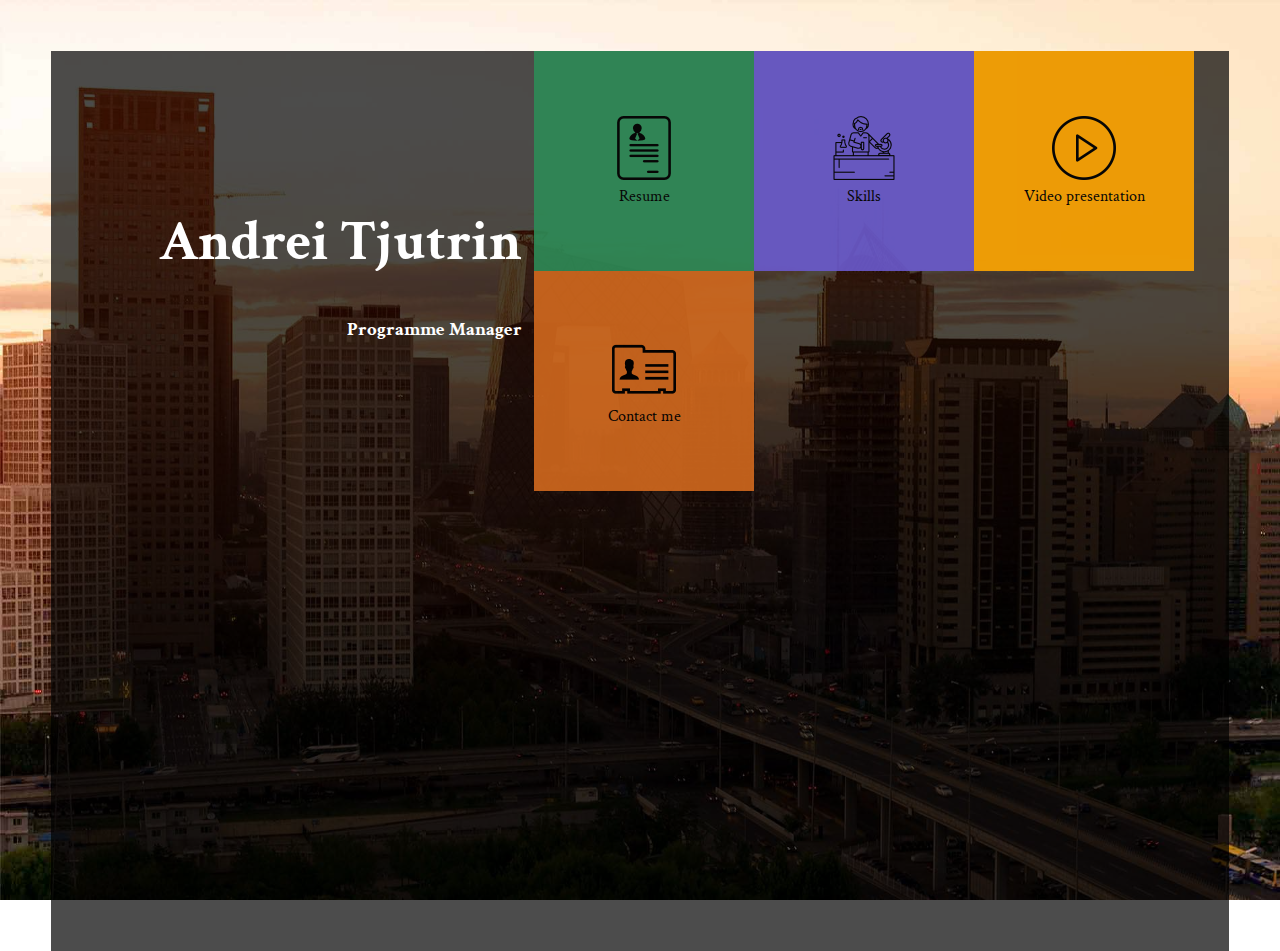
<file: index.html>
<!DOCTYPE html>
<html lang="en">
  <head>
    <link href='https://fonts.googleapis.com/css?family=Open+Sans:300,300italic,600,800' rel='stylesheet' type='text/css'>
    <meta charset="utf-8">
    <meta name="description" content="portfolio">
    <meta name="keywords" content="portfolio website">
    <title>Personal portfolio</title>
    <link rel="stylesheet" href="css/normalize.css">
    <link rel="stylesheet" href="css/style.css">
	<link href='https://fonts.googleapis.com/css?family=Crimson+Text' rel='stylesheet' type='text/css'>
</head>
<body>
	<div id="bodyPic" class="bodyPicIm"></div>
	<section class="indexBackground clearfix">
		<article class="intro floatLeft">
	    <h1>Andrei Tjutrin</h1>
	    <h3>Programme Manager</h3>
      	</article>
      	<article class="column">
	      	<div class="resume menuCol">
		      	<a href="resume.html" class="aUrl">
		      		<span class="imAnim"> <img src="images/icons/resume.png"></span>
		      		<span class="textCenter">Resume</span>
		      	</a>
	      	</div>
	      	<div class="skills menuCol">
		      	<a href="resume.html#experienceJump4" class="aUrl">
		      		<span class="imAnim"><img src="images/icons/skills.png"></span>
		      		<span class="textCenter">Skills</span>
		      	</a>
	      	</div>
	      	<div class="video menuCol">
		      	<a href="#" class="aUrl">
		      		<span class="imAnim"><img src="images/icons/video.png"></span>
		      		<span class="textCenter">Video presentation</span>
		      	</a>
	      	</div>
	      	<div class="contact menuCol">
		      	<a href="#" class="aUrl">
		      		<span class="imAnim"><img src="images/icons/contact.png"></span>
		      		<span class="textCenter">Contact me</span>
		      	</a>
	      	</div>
      	</article>
	</section>
	<script src="http://ajax.googleapis.com/ajax/libs/jquery/2.1.3/jquery.min.js"></script>
	<script type="text/javascript" src="js/style.js"></script>
</body>
</html>
</file>
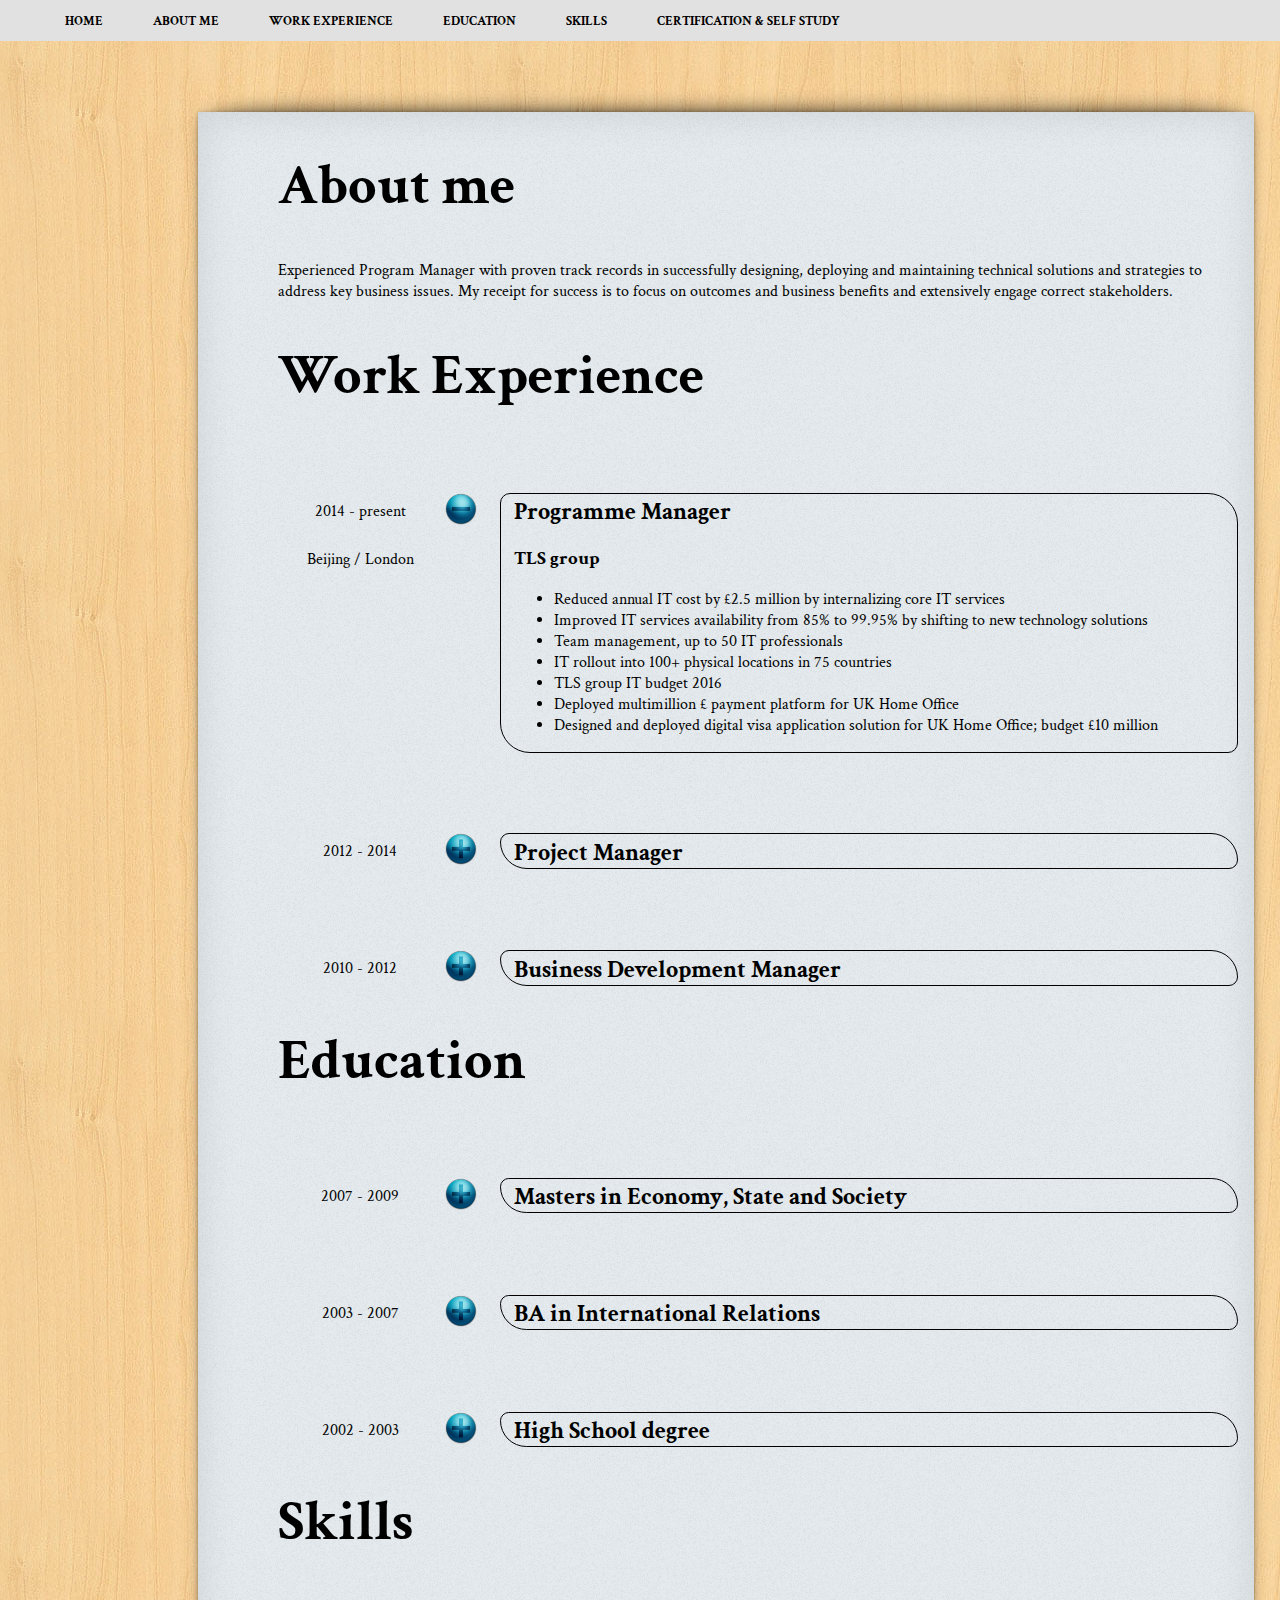
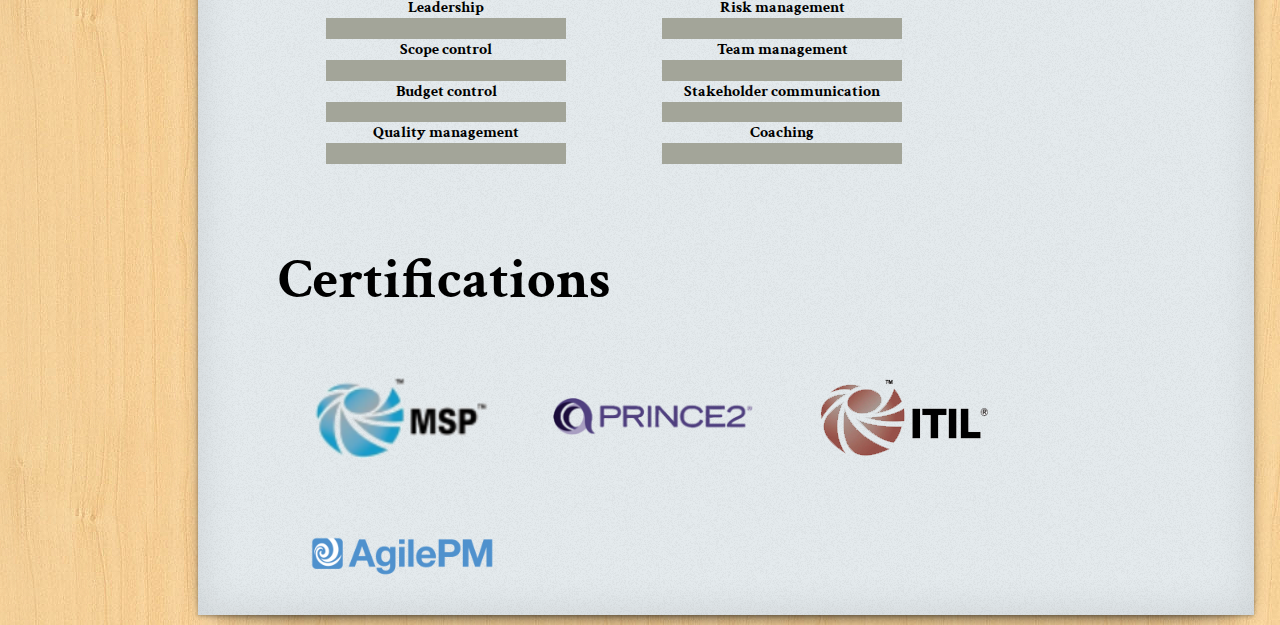
<file: resume.html>
<!DOCTYPE html>
<html lang="en">
  <head>
    <link href='https://fonts.googleapis.com/css?family=Open+Sans:300,300italic,600,800' rel='stylesheet' type='text/css'>
    <meta charset="utf-8">
    <meta name="description" content="resume">
    <meta name="keywords" content="one, two, three">
    <meta name="viewport" content="width=device-width, initial-scale=1.0">
    <title>Resume</title>
    <link rel="stylesheet" href="css/normalize.css">
    <link rel="stylesheet" href="css/style.css">
<link href='https://fonts.googleapis.com/css?family=Crimson+Text' rel='stylesheet' type='text/css'>
</head>
<body class="bdResume">
	<div class="navMobile">
		<img src="images/icons/nav.png">
	</div>
	<nav id="scrollNav" class="navResume">
		<ul>
			<li class="hvr-shutter-in-vertical"><a href="index.html">Home</a></li>
			<li class="hvr-shutter-in-vertical navAnim1"><a href="#experienceJump1">About me</a></li>
			<li class="hvr-shutter-in-vertical navAnim2"><a href="#experienceJump2">Work Experience</a></li>
			<li class="hvr-shutter-in-vertical navAnim3"><a href="#experienceJump3">Education</a></li>
			<li class="hvr-shutter-in-vertical navAnim4"><a href="#experienceJump4">Skills</a></li>
			<li class="hvr-shutter-in-vertical navAnim5"><a href="#experienceJump5">Certification & Self study</a></li>					
		</ul>
	</nav>
	<div><a name="experienceJump1"></a></div>

<!-- ***********************************************************************-->
<!--Introduction about myself-->
<!-- ***********************************************************************-->
	<div class="openall"> <button><img src="images/icons/openall.png"></button> </div>
	<section class="cvTemplateBody shadowEffect">
		<div class="presentation navAnimation1">
			<h1>About me</h1>
			<div><a name="experienceJump2"></a></div>
			<p>Experienced Program Manager with proven track records in successfully designing, deploying and maintaining technical solutions and strategies to address key business issues. My receipt for success is to focus on outcomes and business benefits and extensively engage correct stakeholders.</p>
		</div>
<!-- ***********************************************************************-->
<!--Work & professional experience-->
<!-- ***********************************************************************-->
		<div class="workExperience">
			<h1>Work Experience</h1>
			<div class="experienceSection clearfix navAnimation2">
				<div class="floatLeft leftColumn"> 
					<p class="plusMinusAlignmentP">2014 - present</p>
					<p class="cityAlign hiddenExp">Beijing / London</p>
				</div>
				<div class="floatLeft middleColumn buttonSpecial"> 
					<button id="plus1" class="buttonResume buttonMinus icon-trigger"></button> 
				</div>
				<div class="floatRight rightColumn">
					<h2 class="plusMinusAlignmentH">Programme Manager</h2>
					<h3 class="hiddenExp">TLS group</h3>
					<ul class="hiddenExp">
						<li>Reduced annual IT cost by £2.5 million by internalizing core IT services</li>
						<li>Improved IT services availability from 85% to 99.95% by shifting to new technology solutions</li>
						<li>Team management, up to 50 IT professionals</li>
						<li>IT rollout into 100+ physical locations in 75 countries</li>
						<li>TLS group IT budget 2016</li>
						<li>Deployed multimillion £ payment platform for UK Home Office</li>
						<li>Designed and deployed digital visa application solution for UK Home Office; budget £10 million</li>
					</ul>
				</div>
							</div>
			<div class="experienceSection clearfix">
				<div class="floatLeft leftColumn"> 
					<p class="plusMinusAlignmentP">2012 - 2014</p>
					<p class="hidden cityAlign hiddenExp">Beijing</p>
				</div>
				<div class="floatLeft middleColumn"> 
					<button id="plus2" class="buttonResume buttonPlus"></button> 
				</div>
				<div class="floatRight rightColumn">
					<h2 class="plusMinusAlignmentH">Project Manager</h2>
					<h3 class="hidden hiddenExp">TLS group</h3>
					<ul class="hidden hiddenExp">
						<li>Successfully completed 30+ app dev projects, complete stakeholder satisfaction</li>
						<li>Adopted technologies and agile processes for app dev teams. Processes are in use since 2013</li>						
					</ul>
				</div>
			</div>
			<div class="experienceSection clearfix">
				<div class="floatLeft leftColumn"> 
					<p class="plusMinusAlignmentP">2010 - 2012</p>
					<p class="hidden hiddenExp cityAlign">Beijing</p>
				</div>
				<div class="floatLeft middleColumn"> 
					<button id="plus3" class="buttonResume buttonPlus"></button> 
				</div>
				<div class="floatRight rightColumn">
					<h2 class="plusMinusAlignmentH">Business Development Manager</h2>
					<h3 class="hidden hiddenExp">Exmart information technology</h3>
					<ul class="hidden hiddenExp">
						<li>Closed several deals worth £50k in total</li>
						<li>Project Managed a portfolio of 10 projects</li>
						<li>Working with angel investors to grow smartphone app dev business</li>
						<li>Represented company at Mobile World Congress, GMIC and other global conferences</li>
					</ul>
				<div><a name="experienceJump3"></a></div>
				</div>
			</div>

		</div>
<!-- ***********************************************************************-->
<!--Education-->
<!-- ***********************************************************************-->
		<div class="education navAnimation3">
			<h1>Education</h1>
			<div class="experienceSection clearfix">
				<div class="floatLeft leftColumn"> 
					<p class="plusMinusAlignmentP">2007 - 2009</p>
					<p class="cityAlign hidden hiddenExp">London / Helsinki</p>
				</div>
				<div class="floatLeft middleColumn"> 
					<button id="plus4" class="buttonResume buttonPlus"></button> 
				</div>
				<div class="floatRight rightColumn">
					<h2 class="plusMinusAlignmentH">Masters in Economy, State and Society</h2>
					<h3 class="hidden hiddenExp">University College London</h3>
					<ul class="hidden hiddenExp">
						<li>Year 2 spent in University of Helsinki</li>
						<li>Thesis: Economy liberalization in Energy industry</li>
					</ul>
				</div>
			</div>
			<div class="experienceSection clearfix">
				<div class="floatLeft leftColumn"> 
					<p class="plusMinusAlignmentP">2003 - 2007</p>
					<p class="cityAlign hidden hiddenExp">Tallinn</p>
				</div>
				<div class="floatLeft middleColumn"> 
					<button id="plus5" class="buttonResume buttonPlus"></button> 
				</div>
				<div class="floatRight rightColumn">
					<h2 class="plusMinusAlignmentH">BA in International Relations</h2>
					<h3 class="hidden hiddenExp">EuroUlikool</h3>
					<ul class="hidden hiddenExp">
						<li>Graduated Cum Laude</li>
					</ul>
				</div>
			</div>		
			<div class="experienceSection clearfix">
				<div class="floatLeft leftColumn"> 
					<p class="plusMinusAlignmentP">2002 - 2003</p>
					<p class="cityAlign hidden hiddenExp">California, USA</p>
				</div>
				<div class="floatLeft middleColumn"> 
					<button id="plus6" class="buttonResume buttonPlus"></button> 
				</div>
				<div class="floatRight rightColumn">
					<h2 class="plusMinusAlignmentH">High School degree</h2>
					<h3 class="hidden hiddenExp">Valley Center High school</h3>
					<ul class="hidden hiddenExp">
						<li>International Exchange Student 1 year</li>
					</ul>
				<div><a name="experienceJump4"></a></div>
				</div>
			</div>
		</div>
<!-- ***********************************************************************-->
<!--Skillset progressbars-->
<!-- ***********************************************************************-->
		<div id="progressbars" class="navAnimation4 clearfix">
			<h1>Skills</h1>
			<section class="floatLeft barAlign">
				<div>
					<h4>Leadership</h4>
					<div class="progress-wrap progress" data-progress-percent="85">
						<div class="progress-bar progress"></div>
					</div>
				</div>
				<div>
					<h4>Scope control</h4>
					<div class="progress-wrap progress" data-progress-percent="100">
						<div class="progress-bar progress"></div>
					</div>
				</div>
				<div>
					<h4>Budget control</h4>
					<div class="progress-wrap progress" data-progress-percent="100">
						<div class="progress-bar progress"></div>
					</div>
				</div>
				<div>
					<h4>Quality management</h4>
					<div class="progress-wrap progress" data-progress-percent="80">
						<div class="progress-bar progress"></div>
					</div>
				</div>
			</section>
			<section class="floatLeft barAlign">
				<div>
					<h4>Risk management</h4>
					<div class="progress-wrap progress" data-progress-percent="95">
						<div class="progress-bar progress"></div>
					</div>
				</div>
				<div>
					<h4>Team management</h4>
					<div class="progress-wrap progress" data-progress-percent="100">
						<div class="progress-bar progress"></div>
					</div>
				</div>
				<div>
					<h4>Stakeholder communication</h4>
					<div class="progress-wrap progress" data-progress-percent="100">
						<div class="progress-bar progress"></div>
					</div>
				</div>
				<div>
					<h4>Coaching</h4>
					<div class="progress-wrap progress" data-progress-percent="93">
						<div class="progress-bar progress"></div>
					</div>
				<div><a name="experienceJump5"></a></div>
				</div>
			</section>
		</div>
<!-- ***********************************************************************-->
<!--Certifications -->
<!-- ***********************************************************************-->
	<div class="clearfix certifAlign clear navAnimation5">
		<h1>Certifications</h1>
		<div class="certAlign floatLeft">
			<a href="images/certificates/msp.pdf" class="btn">
				<span class="label"><img src="images/certificates/msp1.png"></span>
				<span class="certifications">View certificate</span>
			</a>
		</div>
		<div class="certAlign floatLeft">
			<a href="images/certificates/prince2.pdf" class="btn">
				<span class="label"><img src="images/certificates/prince2.png"></span>
				<span class="certifications">View certificate</span>
			</a>
		</div>
		<div class="certAlign floatLeft">
			<a href="#" class="btn">
				<span class="label"><img src="images/certificates/itil1.png"></span>
				<span class="certifications">View certificate</span>
			</a>
		</div>
		<div class="certAlign floatLeft">
			<a href="#" class="btn">
				<span class="label"><img src="images/certificates/agilepm1.png"></span>
				<span class="certifications">View certificate</span>
			</a>
		</div>
	</div>
<!-- ***********************************************************************-->
<!--Other self studies-->
<!-- ***********************************************************************-->


	</section>
	<script type="text/javascript" src="js/jq.js"></script>
	<script src="http://ajax.googleapis.com/ajax/libs/jquery/2.1.3/jquery.min.js"></script>
	<script src="js/waypoints.js"></script>
	<script src="js/localScroll.js"></script>
	<script src="js/scrollTo.js"></script>
	<script type="text/javascript" src="js/style.js"></script>

</body>
</html>
</file>
<file: css/style.css>
/***********************************************/
/*Basic clearfixes and floats*/
/***********************************************/

.clearfix:after {
  content: ".";
  display: block;
  clear: both;
  visibility: hidden;
  line-height: 0;
  height: 0;
}

.clear {
	clear: both;
}

.floatLeft {
  float: left;
}

.floatRight {
  float: right;
}

.hidden {
  display: none;
}

/*<<<<<<<<<<<<<<<<<<<<<<<<<<<<<<<<<<<>>>>>>>>>>>>>>>>>>>>>>>>>>>>>>>*/
/*<<<<<<<<<<<<<<<<<<<<<ALL PAGES STYLING>>>>>>>>>>>>>>>>>>>>>>>>>>>*/
/*<<<<<<<<<<<<<<<<<<<<<<<<<<<<<<<<<<<>>>>>>>>>>>>>>>>>>>>>>>>>>>>>>>*/

html, 
body, 
.intro {
  color: white;
  height: 100%;
  box-sizing: border-box;
  font-family: Crimson Text;
}

h1 {
  font-size: 3.5em;
}

h4 {
  margin: 0;
}
/*<<<<<<<<<<<<<<<<<<<<<<<<<<<<<<<<<<<>>>>>>>>>>>>>>>>>>>>>>>>>>>>>>>*/
/*<<<<<<<<<<<<<<<<<<<<<<<<<<<<<<<<<<<>>>>>>>>>>>>>>>>>>>>>>>>>>>>>>>*/
/*<<<<<<<<<<<<<<<<<<<<<INDEX PAGE STYLING>>>>>>>>>>>>>>>>>>>>>>>>>>>*/
/*<<<<<<<<<<<<<<<<<<<<<<<<<<<<<<<<<<<>>>>>>>>>>>>>>>>>>>>>>>>>>>>>>>*/
/*<<<<<<<<<<<<<<<<<<<<<<<<<<<<<<<<<<<>>>>>>>>>>>>>>>>>>>>>>>>>>>>>>>*/

/******************************************************************************/
/*Certificates animation..*/
/******************************************************************************/

.btn {
  position: relative;
  overflow: hidden;
}

.label {
  top: 0px;
  position: relative;
  transition: 350ms cubic-bezier(0.175, 0.885, 0.32, 1.275) all;
}

.label img {
  max-width: 200px;
}

a.btn:hover span.label {
  top: -100px;
  transition: 300ms cubic-bezier(0.175, 0.885, 0.32, 1.275) all;
  z-index: -1;
}

a.btn:hover span.certifications {
  top: 50%;
}

.certifications {
  position: absolute;
  top: 150%;
  left: 50%;
  transform: translate(-50%, -50%);
  text-align: center;
  font-size: 1.2em;
  font-weight: 800;
  transition: 300ms cubic-bezier(0.175, 0.885, 0.32, 1.275) all;
}

/***********************************************/
/*Styling for index.html page*/
/***********************************************/
#bodyPic {
  position: absolute;
  top: 0;
  z-index: 0;
  left: 0;
  height: 100%;
  width: 100%;
  background-size: 100%;
}

.bodyPicIm {
  background: url('../images/cities/beijing01.jpg');
}

.indexBackground {
  position: relative;
  z-index: 10;
	background-color: rgba(0, 0, 0, 0.7);
	margin: 4%;
	min-width: 90%;
	min-height: 100%;
}

.intro {
  width: 40%;
  height: 80%;
  text-align: right;
  margin-top: 10%;
  margin-right: 1%;
}

/********************************************************************/
/*Columns styling*/
/********************************************************************/

.column {
  height: 100%;
  width: 100%;
}

.menuCol {
  float: left;
  vertical-align: top;
  padding: 40px 40px;
  width: 140px;
  height: 140px;
}

.menuCol:hover {
  background-color: yellow;
}

.textCenter {
  text-align: center;
  margin: 0 auto;
  display: block;
}

.aUrl {
  text-decoration: none;
  font-weight: 500;
  color: black;
}

.resume,
.skills,
.video,
.contact {
  opacity: 0.9;
  display: flex;
  align-items: center;
  justify-content: center;
  flex-direction: column;
  overflow: hidden;
  position: relative;
  text-align: center;
}

.resume {
  background-color: #2E8B57;
}

.skills {
  background-color: #6A5ACD;
}

.video {
  background-color: orange;
}

.contact {
  background-color: #D2691E;
}

/********************************************************************/
/*Columns animations*/
/********************************************************************/
@keyframes animate-imAnim {
    0%  {
  transform: translate(0, -200px);
  -ms-transform: translate(0, -200px);
  -webkit-transform: translate(0, -200px);
  -moz-transform: translate(0, -200px);
  }
    10%  {
  transform: translate(0, -180px);
  -ms-transform: translate(0, -180px);
  -webkit-transform: translate(0, -180px);
  -moz-transform: translate(0, -180px);
  } 
    20%  {
  transform: translate(0, -160px);
  -ms-transform: translate(0, -160px);
  -webkit-transform: translate(0, -160px);
  -moz-transform: translate(0, -160px); 
  }
    30%  {
  transform: translate(0, -140px);
  -ms-transform: translate(0, -140px);
  -webkit-transform: translate(0, -140px);
  -moz-transform: translate(0, -140px);  
  }
    40%  {
  transform: translate(0, -120px);
  -ms-transform: translate(0, -120px);
  -webkit-transform: translate(0, -120px);
  -moz-transform: translate(0, -120px);  
  }
    50%  {
  transform: translate(0, -100px);
  -ms-transform: translate(0, -100px);
  -webkit-transform: translate(0, -100px);
  -moz-transform: translate(0, -100px);
  }
    60%  {
  transform: translate(0, -80px);
  -ms-transform: translate(0, -80px);
  -webkit-transform: translate(0, -80px);
  -moz-transform: translate(0, -80px);  
  }
    70%  {
  transform: translate(0, -60px);
  -ms-transform: translate(0, -60px);
  -webkit-transform: translate(0, -60px);
  -moz-transform: translate(0, -60px);
  }
    80%  {
  transform: translate(0, -40px);
  -ms-transform: translate(0, -40px);
  -webkit-transform: translate(0, -40px);
  -moz-transform: translate(0, -40px);
  }
    90%  {
  transform: translate(0, -20px);
  -ms-transform: translate(0, -20px);
  -webkit-transform: translate(0, -20px); 
  -moz-transform: translate(0, -20px);
  }
    100%  {
  transform: translate(0, 0px);
  -ms-transform: translate(0, 0px);
  -webkit-transform: translate(0, 0px);
  -moz-transform: translate(0, 0px);
  }
}

@-webkit-keyframes animate-imAnim {
    0%  {
  transform: translate(0, -200px);
  -ms-transform: translate(0, -200px);
  -webkit-transform: translate(0, -200px);
  -moz-transform: translate(0, -200px);
  }
    10%  {
  transform: translate(0, -180px);
  -ms-transform: translate(0, -180px);
  -webkit-transform: translate(0, -180px);
  -moz-transform: translate(0, -180px);
  } 
    20%  {
  transform: translate(0, -160px);
  -ms-transform: translate(0, -160px);
  -webkit-transform: translate(0, -160px);
  -moz-transform: translate(0, -160px);  
  }
    30%  {
  transform: translate(0, -140px);
  -ms-transform: translate(0, -140px);
  -webkit-transform: translate(0, -140px);
  -moz-transform: translate(0, -140px); 
  }
    40%  {
  transform: translate(0, -120px);
  -ms-transform: translate(0, -120px);
  -webkit-transform: translate(0, -120px);
  -moz-transform: translate(0, -120px);  
  }
    50%  {
  transform: translate(0, -100px);
  -ms-transform: translate(0, -100px);
  -webkit-transform: translate(0, -100px);
  -moz-transform: translate(0, -100px);
  }
    60%  {
  transform: translate(0, -80px);
  -ms-transform: translate(0, -80px);
  -webkit-transform: translate(0, -80px);
  -moz-transform: translate(0, -80px);  
  }
    70%  {
  transform: translate(0, -60px);
  -ms-transform: translate(0, -60px);
  -webkit-transform: translate(0, -60px);
  -moz-transform: translate(0, -60px);
  }
    80%  {
  transform: translate(0, -40px);
  -ms-transform: translate(0, -40px);
  -webkit-transform: translate(0, -40px);
  -moz-transform: translate(0, -40px);
  }
    90%  {
  transform: translate(0, -20px);
  -ms-transform: translate(0, -20px);
  -webkit-transform: translate(0, -20px);
  -moz-transform: translate(0, -20px); 
  }
    100%  {
  transform: translate(0, 0px);
  -ms-transform: translate(0, 0px);
  -webkit-transform: translate(0, 0px);
  -moz-transform: translate(0, 0px);
  }
}

@keyframes animate-textCenter {
    0%  {
  transform: translate(0, 50px);
  -ms-transform: translate(0, 50px);
  -webkit-transform: translate(0, 50px);
  }
    10%  {
  transform: translate(0, 45px);
  -ms-transform: translate(0, 45px);
  -webkit-transform: translate(0, 45px);
  } 
    20%  {
  transform: translate(0, 40px);
  -ms-transform: translate(0, 45px);
  -webkit-transform: translate(0, 45px);  
  }
    30%  {
  transform: translate(0, 35px);
  -ms-transform: translate(0, 35px);
  -webkit-transform: translate(0, 35px);   
  }
    40%  {
  transform: translate(0, 30px);
  -ms-transform: translate(0, 30px);
  -webkit-transform: translate(0, 30px); 
  }
    50%  {
  transform: translate(0, 25px);
  -ms-transform: translate(0, 25px);
  -webkit-transform: translate(0, 25px); 
  }
    60%  {
  transform: translate(0, 20px);
  -ms-transform: translate(0, 20px);
  -webkit-transform: translate(0, 20px); 
  }
    70%  {
  transform: translate(0, 15px);
  -ms-transform: translate(0, 15px);
  -webkit-transform: translate(0, 15px); 
  }
    80%  {
  transform: translate(0, 10px);
  -ms-transform: translate(0, 10px);
  -webkit-transform: translate(0, 10px); 
  }
    90%  {
  transform: translate(0, 5px);
  -ms-transform: translate(0, 5px);
  -webkit-transform: translate(0, 5px); 
  }
    100%  {
  transform: translate(0, 0px);
  -ms-transform: translate(0, 0px);
  -webkit-transform: translate(0, 0px); 
  }
}

@-webkit-keyframes animate-textCenter {
    0%  {
  transform: translate(0, 50px);
  -ms-transform: translate(0, 50px);
  -webkit-transform: translate(0, 50px);
  }
    10%  {
  transform: translate(0, 45px);
  -ms-transform: translate(0, 45px);
  -webkit-transform: translate(0, 45px);
  } 
    20%  {
  transform: translate(0, 40px);
  -ms-transform: translate(0, 45px);
  -webkit-transform: translate(0, 45px);  
  }
    30%  {
  transform: translate(0, 35px);
  -ms-transform: translate(0, 35px);
  -webkit-transform: translate(0, 35px);   
  }
    40%  {
  transform: translate(0, 30px);
  -ms-transform: translate(0, 30px);
  -webkit-transform: translate(0, 30px); 
  }
    50%  {
  transform: translate(0, 25px);
  -ms-transform: translate(0, 25px);
  -webkit-transform: translate(0, 25px); 
  }
    60%  {
  transform: translate(0, 20px);
  -ms-transform: translate(0, 20px);
  -webkit-transform: translate(0, 20px); 
  }
    70%  {
  transform: translate(0, 15px);
  -ms-transform: translate(0, 15px);
  -webkit-transform: translate(0, 15px); 
  }
    80%  {
  transform: translate(0, 10px);
  -ms-transform: translate(0, 10px);
  -webkit-transform: translate(0, 10px); 
  }
    90%  {
  transform: translate(0, 5px);
  -ms-transform: translate(0, 5px);
  -webkit-transform: translate(0, 5px); 
  }
    100%  {
  transform: translate(0, 0px);
  -ms-transform: translate(0, 0px);
  -webkit-transform: translate(0, 0px); 
  }
}

.resume:hover span.imAnim,
.skills:hover span.imAnim,
.video:hover span.imAnim,
.contact:hover span.imAnim {
  -webkit-animation-name: animate-imAnim;
  -moz-animation-name: animate-imAnim;
  -ms-animation-name: animate-imAnim;
  -o-animation-name: animate-imAnim;
  animation-name: animate-imAnim;

  animation-iteration-count: 1; /*how many time the animation will happen*/
  animation-duration: 400ms; /*how long it will take for the animation to run*/
  animation-timing-function: linear; /*it runs in a smooth way*/
  animation-fill-mode: forwards; /*retain the last position in the animation if it's not back to 360deg*/
}

.resume:hover span.textCenter,
.skills:hover span.textCenter,
.video:hover span.textCenter,
.contact:hover span.textCenter {
  -webkit-animation-name: animate-textCenter;
  -moz-animation-name: animate-textCenter;
  -ms-animation-name: animate-textCenter;
  -o-animation-name: animate-textCenter;
  animation-name: animate-textCenter; 

  animation-iteration-count: 1; /*how many time the animation will happen*/
  animation-duration: 400ms; /*how long it will take for the animation to run*/
  animation-timing-function: linear; /*it runs in a smooth way*/
  animation-fill-mode: forwards; /*retain the last position in the animation if it's not back to 360deg*/
}


/********************************************************************/
/*Styling for resume html page*/
/********************************************************************/

.bdResume {
  background-image: url("../images/maybe1.png");
/*  background-size: 20px 22px;*/
  background-repeat: repeat;
}
/*<<<<<<<<<<<<<<<<<<<<<<<<<<<<<<<<<<<>>>>>>>>>>>>>>>>>>>>>>>>>>>>>>>*/
/*<<<<<<<<<<<<<<<<<<<<<<<<<<<<<<<<<<<>>>>>>>>>>>>>>>>>>>>>>>>>>>>>>>*/
/*<<<<<<<<<<<<<<<<<<<<<RESUME PAGE STYLING>>>>>>>>>>>>>>>>>>>>>>>>>>>*/
/*<<<<<<<<<<<<<<<<<<<<<<<<<<<<<<<<<<<>>>>>>>>>>>>>>>>>>>>>>>>>>>>>>>*/
/*<<<<<<<<<<<<<<<<<<<<<<<<<<<<<<<<<<<>>>>>>>>>>>>>>>>>>>>>>>>>>>>>>>*/


@media only screen and ( min-width: 300px ) {

/********************************************************************/
/*Navigation related*/
/********************************************************************/

 .navMobile {
   position: absolute;
   left: 0;
   top: 0;
   z-index: 1000;
   display: none;
  }

.navResume {
  background-color: #e1e1e1;
  position: relative;
  width: 100%;
  top: 0;
  left: 0;
  z-index: 500;
  display: none;
}


nav ul {
  margin-top: 0;
}

nav ul li a {
  text-transform: uppercase;
  text-decoration: none;
  font-weight: bold;
  color: black;
  font-size: 13px;
}

/********************************************************************/
/*Plus minus animation related styling*/
/********************************************************************/

.buttonResume {
  height: 32px;
  width: 32px;
  border: none;
}

.buttonPlus {
  background: url(../images/icons/plus.png) no-repeat;
}

.buttonMinus {
  background: url(../images/icons/minus.png) no-repeat;
}

.buttonMinus {
  background: url(../images/icons/minus.png) no-repeat;
}

.plusMinusAlignmentH,
.plusMinusAlignmentP {
  margin: 0px;
  padding: 0px;
}

.plusMinusAlignmentH {
  margin-top: 0.1em;
}

.plusMinusAlignmentP {
  margin: 0px;
  padding: 0px;
  margin-top: 0.5em;
}

/************************************************/
/*Resume html page main container*/
/************************************************/
.cvTemplateBody {
  width: 75%;
  float: right;
  margin-right: 4%;
  margin-bottom: 10%;
  color: black;
  padding-left: 5em;
  padding-right: 1em;
}

.shadowEffect {
  position:relative;
  box-shadow:0 1px 4px rgba(0, 0, 0, 0.3), 0 0 40px rgba(0, 0, 0, 0.1) inset;
  background: url('../images/cvtemplate.png');
}

.shadowEffect:before,
.shadowEffect:after {
  content:"";
  position:absolute; 
  z-index:-150;
  box-shadow:0 0 20px rgba(0,0,0,0.8);
  top:0;
  bottom:0;
  left:10px;
  right:10px;
  border-radius:100px / 10px;
}

.shadowEffect:after {
  right:10px; 
  left:auto; 
  transform:skew(8deg) rotate(3deg);
}

/********************************************************/
/*Individual containers per work experience or education*/
/********************************************************/

.experienceSection {
  margin-top: 0.5em;
}

/***************************/
/*Resume columns formatting*/
/***************************/
.leftColumn,
.middleColumn,
.rightColumn {
  position: relative;
}

.leftColumn {
  text-align: center;
  width: 100%;
}

.middleColumn {
  width: 5%;
  text-align: center;
}
.rightColumn {
  width: 80%;
  z-index: 50;
  border: 1px solid black;
  padding: 0 0.8em;
  -webkit-border-radius: 10px 30px;
  border-radius: 10px 30px;
 }


/******************************************************************************/
/*Skillset progress bar, alignments, etc..*/
/******************************************************************************/
@import "compass/css3";

.progress {
  width: 15em;
  height: 1.3em;
}
.progress-wrap {
  background: #282623;
  margin: 0;
  overflow: hidden;
  position: relative;
}  
  .progress-bar {
    background: #A3A599;
    left: 0;
    position: absolute;
    top: 0;
  }

/******************************************************************************/

.certAlign {
  display: flex;
  align-items: center;
  justify-content: center;
  flex-direction: column;
  height: 130px;
  width: 250px;
}

.openall {
display: none;
}

}

@media only screen and ( min-width: 870px ) {

/********************************************************************/
/*Navigation related*/
/********************************************************************/

 .navMobile {
   display: none;
   position: absolute;
   left: 0;
   top: 0;
   float: left;
  }

.hvr-shutter-in-vertical {
  float: left;
  vertical-align: middle;
  -webkit-transform: translateZ(0);
  transform: translateZ(0);
  box-shadow: 0 0 1px rgba(0, 0, 0, 0);
  -webkit-backface-visibility: hidden;
  backface-visibility: hidden;
  -moz-osx-font-smoothing: grayscale;
  position: relative;
  background: #2098d1;
  -webkit-transition-property: color;
  transition-property: color;
  -webkit-transition-duration: 0.3s;
  transition-duration: 0.3s;
  padding: 10px 25px;
}
.hvr-shutter-in-vertical:before {
  content: "";
  position: absolute;
  z-index: -1;
  top: 0;
  bottom: 0;
  left: 0;
  right: 0;
  background: #e1e1e1;
  -webkit-transform: scaleY(1);
  transform: scaleY(1);
  -webkit-transform-origin: 50%;
  transform-origin: 50%;
  -webkit-transition-property: transform;
  transition-property: transform;
  -webkit-transition-duration: 0.3s;
  transition-duration: 0.3s;
  -webkit-transition-timing-function: ease-out;
  transition-timing-function: ease-out;
}
.hvr-shutter-in-vertical:hover, 
.hvr-shutter-in-vertical:focus, 
.hvr-shutter-in-vertical:active {
  color: white;
}
.hvr-shutter-in-vertical:hover:before, 
.hvr-shutter-in-vertical:focus:before, 
.hvr-shutter-in-vertical:active:before {
  -webkit-transform: scaleY(0);
  transform: scaleY(0);
}

.navAnim,
.navAnim:focus,
.navAnim:active {
  color: white;
}
.navAnim:before,
.navAnim:focus:before,
.navAnim:active:before {
  -webkit-transform: scaleY(0);
  transform: scaleY(0);
}

.navResume {
  background-color: #e1e1e1;
  text-align: right;
  position: fixed;
  width: 100%;
  z-index: 500;
  float: right;
  clear: both;
  display: inherit;
}

nav ul {
  margin-top: 0;
}

nav ul li a {
  text-transform: uppercase;
  text-decoration: none;
  font-weight: bold;
  color: black;
  font-size: 13px;
}

/********************************************************************/
/*Plus minus animation related styling*/
/********************************************************************/

.buttonResume {
  height: 32px;
  width: 32px;
  border: none;
}

.buttonPlus {
  background: url(../images/icons/plus.png) no-repeat;
}

.buttonMinus {
  background: url(../images/icons/minus.png) no-repeat;
}

.buttonMinus {
  background: url(../images/icons/minus.png) no-repeat;
}

.plusMinusAlignmentH,
.plusMinusAlignmentP {
  margin: 0px;
  padding: 0px;
}

.plusMinusAlignmentH {
  margin-top: 0.1em;
}

.plusMinusAlignmentP {
  margin: 0px;
  padding: 0px;
  margin-top: 0.5em;
}

/************************************************/
/*Resume html page main container*/
/************************************************/
.cvTemplateBody {
  width: 75%;
  float: right;
  margin-right: 2%;
  margin-bottom: 10%;
  color: black;
  margin-top: 7em;
  padding-left: 5em;
  padding-right: 1em;
}

.shadowEffect {
  position:relative;
  box-shadow:0 1px 4px rgba(0, 0, 0, 0.3), 0 0 40px rgba(0, 0, 0, 0.1) inset;
  background: url('../images/cvtemplate.png');
}

.shadowEffect:before,
.shadowEffect:after {
  content:"";
  position:absolute; 
  z-index:-150;
  box-shadow:0 0 20px rgba(0,0,0,0.8);
  top:0;
  bottom:0;
  left:10px;
  right:10px;
  border-radius:100px / 10px;
}

.shadowEffect:after {
  right:10px; 
  left:auto; 
  transform:skew(8deg) rotate(3deg);
}

.cityAlign {
  margin-top: 1.7em;
}

/********************************************************/
/*Individual containers per work experience or education*/
/********************************************************/

.experienceSection {
  margin-top: 5em;
}


/***************************/
/*Resume columns formatting*/
/***************************/
.leftColumn,
.middleColumn,
.rightColumn {
  position: relative;
}

.leftColumn {
  width: 17%;
}

.middleColumn {
  width: 4%;
  min-width: 4%;
  text-align: center;
}
.rightColumn {
  width: 74%;
  z-index: 50;
  border: 1px solid black;
  padding: 0 0.8em;
  -webkit-border-radius: 10px 30px;
  border-radius: 10px 30px;
 }


/******************************************************************************/
/*Skillset progress bar, alignments, etc..*/
/******************************************************************************/
@import "compass/css3";

.progress {
  width: 15em;
  height: 1.3em;
}
.progress-wrap {
  background: #282623;
  margin: 0;
  overflow: hidden;
  position: relative;
}  
  .progress-bar {
    background: #A3A599;
    left: 0;
    position: absolute;
    top: 0;
  }
.barAlign {
  text-align: center;
  padding: 0 1em;
  margin: 0 2em;
}

/******************************************************************************/

.certAlign {
  display: flex;
  align-items: center;
  justify-content: center;
  flex-direction: column;
  height: 130px;
  width: 250px;
}

.certifAlign {
  margin-top: 5em;
}
/*-------------------------------------------*/

.openall {
  z-index: 9999;
  float: right;
  top: 50%;
  right: 0;
  border: none;
  position: fixed;
}

}
</file>
